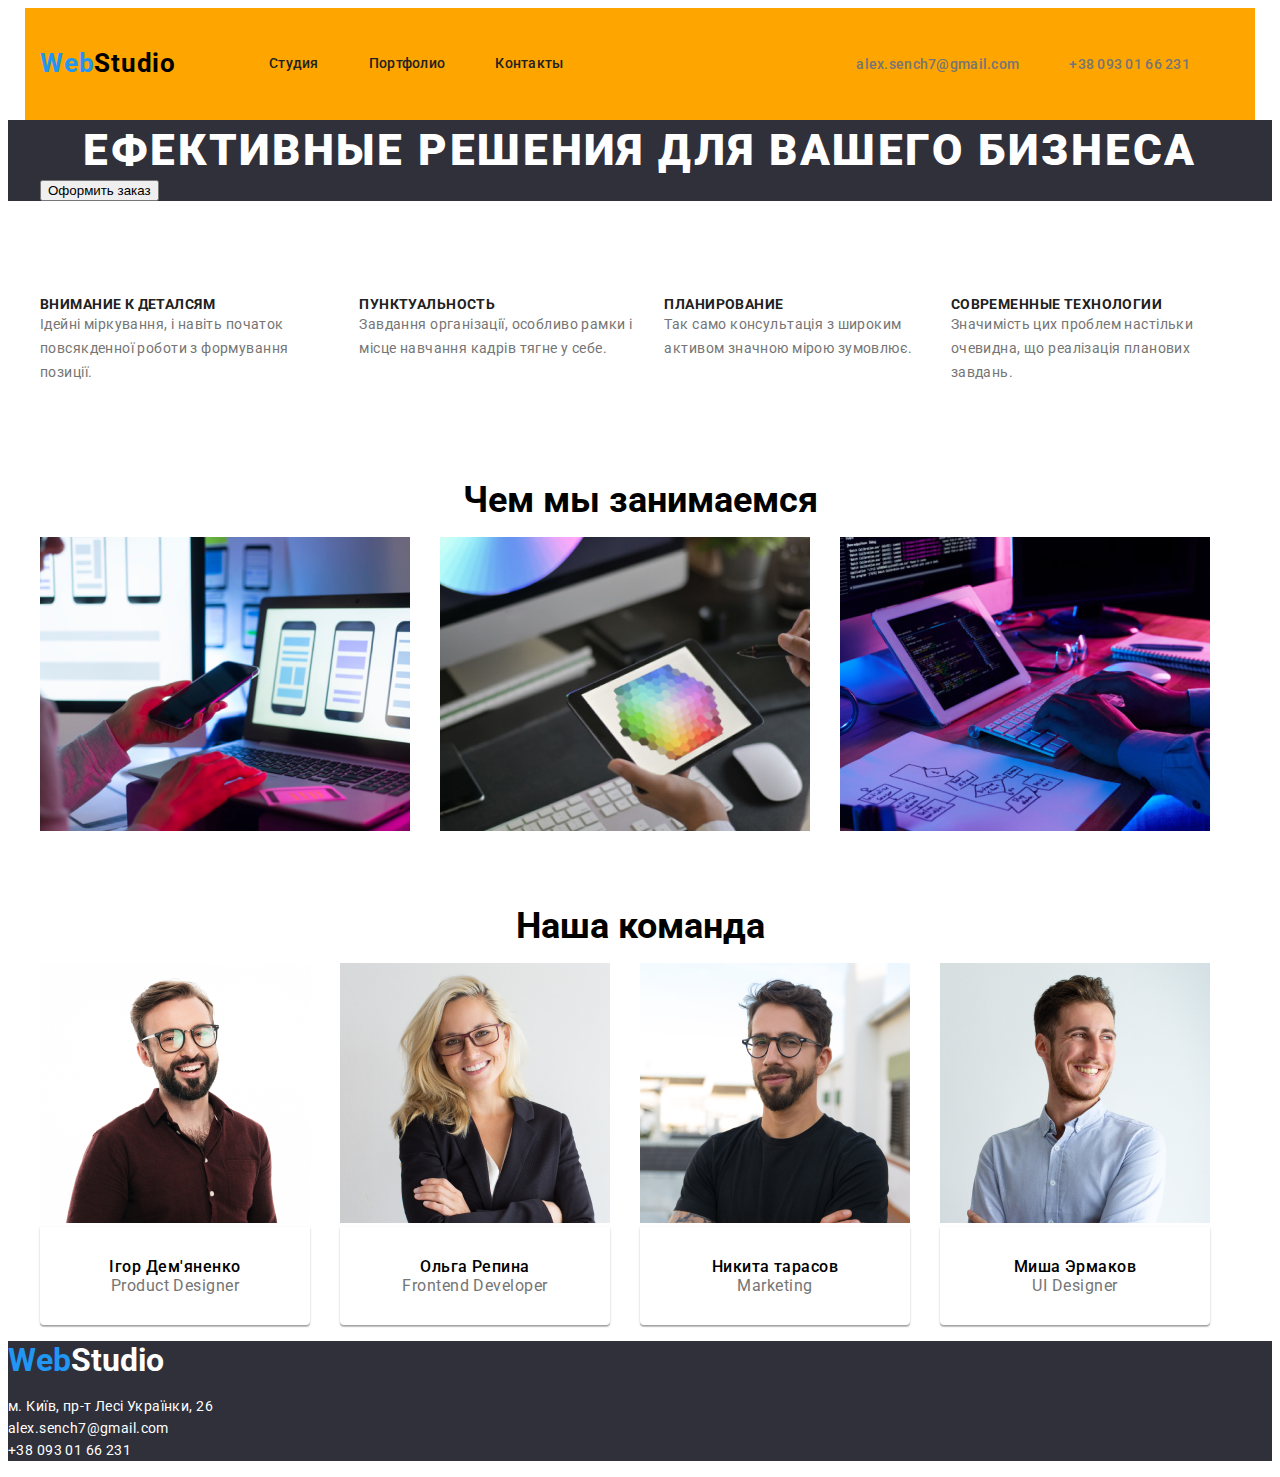
<file: index.html>
<!DOCTYPE html>
<html lang="ru">
  <head>
    <meta charset="UTF-8" />
    <meta http-equiv="X-UA-Compatible" content="IE=edge" />
    <meta name="viewport" content="width=device-width, initial-scale=1.0" />
    <title>Web Studio</title>
    <!-- fonts style -->
    <link rel="preconnect" href="https://fonts.googleapis.com" />
    <link rel="preconnect" href="https://fonts.gstatic.com" crossorigin />
    <link
      href="https://fonts.googleapis.com/css2?family=Raleway:wght@700&family=Roboto:wght@400;500;700;900&display=swap"
      rel="stylesheet"
    />
    <link rel="stylesheet" href="./css/style.css" />
  </head>
  <body>
    <header class="header">
      <div class="container header__container">
        <a class="logo">
          <span class="logo_web">Web</span
          ><span class="logo_header">Studio</span>
        </a>
        <nav class="header__nav">
          <ul class="header__list list">
            <li class="header__item">
              <a class="header__link link" target="_blank" href="">Студия</a>
            </li>
            <li class="header__item">
              <a
                class="header__link link"
                href="./portfolio.html"
                target="_blank"
                >Портфолио</a
              >
            </li>
            <li class="header__item">
              <a class="header__link link" href="#contacts">Контакты</a>
            </li>
          </ul>
        </nav>
        <ul class="contact_list list">
          <li class="contact__item">
            <a class="contact__link link" href="mailto:alex.sench7@gmail.com"
              >alex.sench7@gmail.com</a
            >
          </li>
          <li class="contact__item">
            <a class="contact__link link" href="tel:+380930166231"
              >+38 093 01 66 231</a
            >
          </li>
        </ul>
      </div>
    </header>
    <main>
      <!-- hero section -->
      <section class="hero__section">
        <div class="container">
          <h2 class="hero__title">ЕФЕКТИВНЫЕ РЕШЕНИЯ ДЛЯ ВАШЕГО БИЗНЕСА</h2>
          <button class="hero__bth" type="button">Оформить заказ</button>
        </div>
      </section>

      <!-- info section -->
      <section class="info__section">
        <div class="container">
          <ul class="info__list list">
            <li class="info__item">
                <h2 class="info__title">Внимание к деталсям</h2>
                <p class="info__p">
                  Ідейні міркування, і навіть початок повсякденної роботи з
                  формування позиції.
                </p>
            </li>
            <li class="info__item">
              <h2 class="info__title">Пунктуальность</h2>
              <p class="info__p">
                Завдання організації, особливо рамки і місце навчання кадрів
                тягне у себе.
              </p>
            </li>
            <li class="info__item">
              <h2 class="info__title">Планирование</h2>
              <p class="info__p">
                Так само консультація з широким активом значною мірою зумовлює.
              </p>
            </li>
            <li class="info__item">
              <h2 class="info__title">Современные технологии</h2>
              <p class="info__p">
                Значимість цих проблем настільки очевидна, що реалізація
                планових завдань.
              </p>
            </li>
          </ul>
        </div>
      </section>

      <!-- about section -->
      <section class="about__section">
        <div class="container">
          <h2 class="title_text">Чем мы занимаемся</h2>
          <ul class="about__list list">
            <li class="about__item">
              <img
                class="about__img"
                src="./immages/about/img-1.png"
                width="370"
                height="294"
                alt=""
              />
            </li>
            <li class="about__item">
              <img
                class="about__img"
                src="./immages/about/img.jpg"
                width="370"
                height="294"
                alt=""
              />
            </li>
            <li class="about__item">
              <img
                class="about__img"
                src="./immages/about/img.png"
                width="370"
                height="294"
                alt=""
              />
            </li>
          </ul>
        </div>
      </section>
      <!-- team section -->

      <section class="team_setion">
        <div class="container">
          <h2 class="title_text">Наша команда</h2>
          <ul class="team__list list">
            <li class="team__item">
              <img src="./immages/team/img-1.png" alt="" />
              <div class="team__wrapper">
                <h2 class="team__name">Ігор Дем'яненко</h2>
                <p class="team__position">Product Designer</p>
              </div>
            </li>

            <li class="team__item">
              <img
                src="./immages/team/img-2.png"
                width="100%"
                height="260px"
                alt=""
              />
              <div class="team__wrapper">
                <h2 class="team__name">Ольга Репина</h2>
                <p class="team__position">Frontend Developer</p>
              </div>
            </li>
            <li class="team__item">
              <img
                src="./immages/team/img-3.png"
                width="100%"
                height="260px"
                alt=""
              />
              <div class="team__wrapper">
                <h2 class="team__name">Никита тарасов</h2>
                <p class="team__position">Marketing</p>
              </div>
            </li>
            <li class="team__item">
              <img
                src="./immages/team/img-4.png"
                width="100%"
                height="260px"
                alt=""
              />
              <div class="team__wrapper">
                <h2 class="team__name">Миша Эрмаков</h2>
                <p class="team__position">UI Designer</p>
              </div>
            </li>
          </ul>
        </div>
      </section>
    </main>

    <!-- footer -->
    <footer class="footer">
      <h1>
        <span class="logo_web">Web</span><span class="logo_footer">Studio</span>
      </h1>
      <address class="address">
        <ul class="address_list list" id="contacts">
          <li class="address__item">
            <a
              class="address__link link"
              target="_blank"
              rel="noopener noreferrer"
              href="https://goo.gl/maps/arQ44oJf2PZ5prAm6"
            >
              м. Київ, пр-т Лесі Українки, 26
            </a>
          </li>
          <li class="address__item">
            <a class="address__link link" href="mailto:alex.sench7@gmail.com"
              >alex.sench7@gmail.com</a
            >
          </li>
          <li class="address__item">
            <a class="address__link link" href="tel:+380930166231"
              >+38 093 01 66 231</a
            >
          </li>
        </ul>
      </address>
    </footer>
  </body>
</html>
</file>
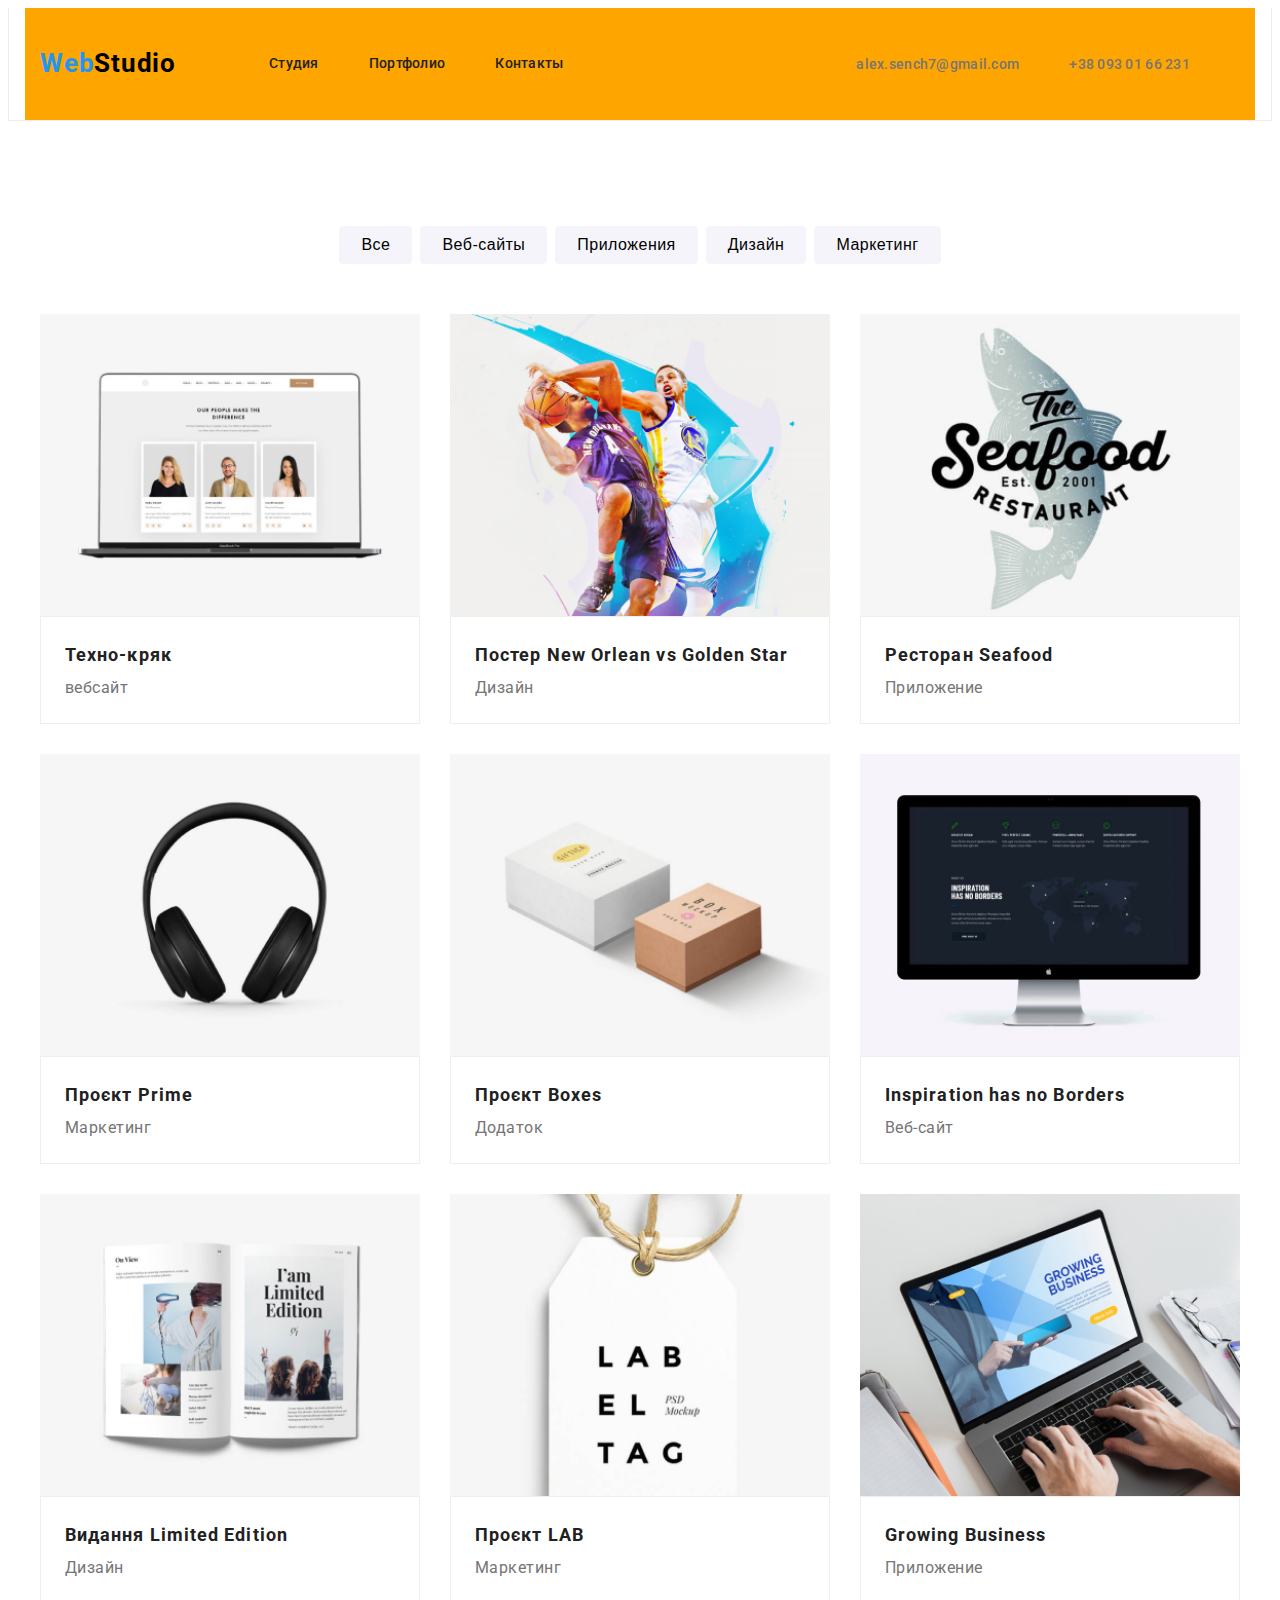
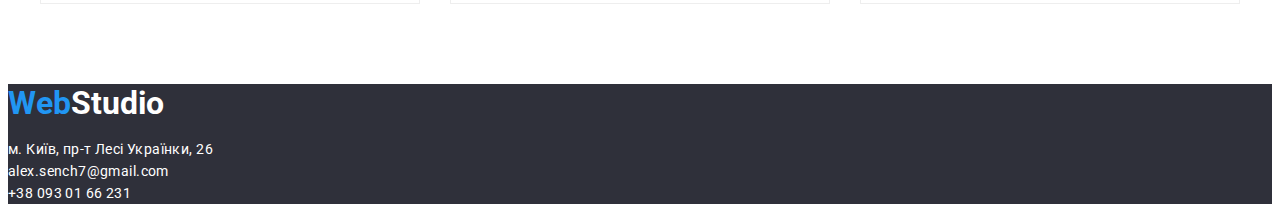
<file: portfolio.html>
<!DOCTYPE html>
<html lang="en">
  <head>
    <meta charset="UTF-8" />
    <meta http-equiv="X-UA-Compatible" content="IE=edge" />
    <meta name="viewport" content="width=device-width, initial-scale=1.0" />
    <title>Web Studio</title>
    <!-- fonts style -->
    <link rel="preconnect" href="https://fonts.googleapis.com" />
    <link rel="preconnect" href="https://fonts.gstatic.com" crossorigin />
    <link
      href="https://fonts.googleapis.com/css2?family=Raleway:wght@700&family=Roboto:wght@400;500;700;900&display=swap"
      rel="stylesheet"
    />
    <link rel="stylesheet" href="./css/style.css" />
  </head>
  <body>
    <!-- header section -->
    <header class="header__section header__portfolio">
      <div class="container header__container">
        <a class="logo">
          <span class="logo_web">Web</span
          ><span class="logo_header">Studio</span>
        </a>
        <nav class="header__nav">
          <ul class="header__list list">
            <li class="header__item">
              <a class="header__link link" href="./index.html">Студия</a>
            </li>
            <li class="header__item">
              <a
                class="header__link link"
                href="./portfolio.html"
                target="_blank"
                >Портфолио</a
              >
            </li>
            <li class="header__item">
              <a class="header__link link" href="#contacts">Контакты</a>
            </li>
          </ul>
        </nav>
        <ul class="contact_list list">
          <li class="contact__item">
            <a class="contact__link link" href="mailto:alex.sench7@gmail.com"
              >alex.sench7@gmail.com</a
            >
          </li>
          <li class="contact__item">
            <a class="contact__link link" href="tel:+380930166231"
              >+38 093 01 66 231</a
            >
          </li>
        </ul>
      </div>
    </header>

    <section class="card__section">
      <div class="container">
        <ul class="card-btn__list list">
          <li class="card-btn__item"><button class="card__btn">Все</button></li>
          <li class="card-btn__item"><button class="card__btn">Веб-сайты</button></li>
          <li class="card-btn__item"><button class="card__btn">Приложения</button></li>
          <li class="card-btn__item"><button class="card__btn">Дизайн</button></li>
          <li class="card-btn__item"><button class="card__btn">Маркетинг</button></li>
        </ul>
        <ul class="card__list list">
          <li class="card__item">
            <img src="./immages/portfolio/img-1.jpg" width="100%" alt="" />
            <div class="card__wrapper">
              <h3 class="card__title">Техно-кряк</h3>
              <p class="card__discription">вебсайт</p>
            </div>
          </li>
          <li class="card__item">
            <img src="./immages/portfolio/img-2.jpg" width="100%" alt="" />
            <div class="card__wrapper">
              <h3 class="card__title">Постер New Orlean vs Golden Star</h3>
              <p class="card__discription">Дизайн</p>
            </div>
          </li>
          <li class="card__item">
            <img src="./immages/portfolio/img-3.jpg" width="100%" alt="" />
            <div class="card__wrapper">
              <h3 class="card__title">Ресторан Seafood</h3>
              <p class="card__discription">Приложение</p>
            </div>
          </li>
          <li class="card__item">
            <img src="./immages/portfolio/img-4.jpg" width="100%" alt="" />
            <div class="card__wrapper">
              <h3 class="card__title">Проєкт Prime</h3>
              <p class="card__discription">Маркетинг</p>
            </div>
          </li>
          <li class="card__item">
            <img src="./immages/portfolio/img-5.jpg" width="100%" alt="" />
            <div class="card__wrapper">
              <h3 class="card__title">Проєкт Boxes</h3>
              <p class="card__discription">Додаток</p>
            </div>
          </li>
          <li class="card__item">
            <img src="./immages/portfolio/img-6.jpg" width="100%" alt="" />
            <div class="card__wrapper">
              <h3 class="card__title">Inspiration has no Borders</h3>
              <p class="card__discription">Веб-сайт</p>
            </div>
          </li>
          <li class="card__item">
            <img src="./immages/portfolio/img-7.jpg" width="100%" alt="" />
            <div class="card__wrapper">
              <h3 class="card__title">Видання Limited Edition</h3>
              <p class="card__discription">Дизайн</p>
            </div>
          </li>
          <li class="card__item">
            <img src="./immages/portfolio/img-8.jpg" width="100%" alt="" />
            <div class="card__wrapper">
              <h3 class="card__title">Проєкт LAB</h3>
              <p class="card__discription">Маркетинг</p>
            </div>
          </li>
          <li class="card__item">
            <img src="./immages/portfolio/img-9.jpg" width="100%" alt="" />
            <div class="card__wrapper">
              <h3 class="card__title">Growing Business</h3>
              <p class="card__discription">Приложение</p>
            </div>
          </li>
        </ul>
      </div>
    </section>

    <!-- footer -->
    <footer class="footer">
      <h1>
        <span class="logo_web">Web</span><span class="logo_footer">Studio</span>
      </h1>
      <address class="address">
        <ul class="address_list list" id="contacts">
          <li class="address__item">
            <a
              class="address__link link"
              target="_blank"
              rel="noopener noreferrer"
              href="https://goo.gl/maps/arQ44oJf2PZ5prAm6"
            >
              м. Київ, пр-т Лесі Українки, 26
            </a>
          </li>
          <li class="address__item">
            <a class="address__link link" href="mailto:alex.sench7@gmail.com"
              >alex.sench7@gmail.com</a
            >
          </li>
          <li class="address__item">
            <a class="address__link link" href="tel:+380930166231"
              >+38 093 01 66 231</a
            >
          </li>
        </ul>
      </address>
    </footer>
  </body>
</html>
</file>
<file: css/style.css>
:root {
  /* fonts */
  --main-fonts: "Roboto", sans-serif;
  --secondary-fonts: "Raleway", sans-serif;

  /* text colors */
  --dark-color: #212121;
  --grey-color: #757575;
  --white-color: #ffffff;
  --black-color: #000000;
  --light-black-color: #2f303a;
  --acent--color: #2196f3;

  /* btn-color */
  --btn-color: #2196f3;

  /* bg colors */
  --dark--bg-color: #2f303a;
  --light--bg--color: #f5f5f5;

  /* others */
}

body {
  font-family: var(--main-fonts);
  color: var(--acent-color);
}

.container {
  width: 1200px;
  margin-left: auto;
  margin-right: auto;
  padding-left: 15px;
  padding-right: 15px;
}

/* reset */
.link {
  text-decoration: none;
  color: currentColor;
}

.list {
  list-style: none;
  padding: 0;
}

h1,
h2,
h3,
h4,
h5,
h6,
p {
  margin: 0;
}

.title_text {
  font-weight: 700;
  font-size: 36px;
  line-height: 42px;
  text-align: center;
  letter-spacing: 0.03e;
}

/* logo */
.logo_web {
  color: var(--acent--color);
}
.logo_footer {
  color: var(--white-color);
}
.logo {
  font-weight: 700;
  font-size: 26px;
  line-height: 31px;
  letter-spacing: 0.03em;
  margin-right: 93px;
}

/* header section */
.header__section {
  border: 1px solid #ececec;
}

.header__container {
  display: flex;
  align-items: center;
  background-color: orange;
}
.header__nav {
  margin-right: auto;
}

.header__list {
  display: flex;
}
.header__item {
  margin-right: 50px;
}
.hader__item:last-child {
  margin-right: 0px;
}

.header__link {
  font-weight: 500;
  font-size: 14px;
  line-height: 1.14;
  letter-spacing: 0.02em;
  color: #212121;
  display: block;
  padding-top: 32px;
  padding-bottom: 32px;
}
.header__link:hover,
.header__link:focus {
  color: var(--acent--color);
  cursor: pointer;
}
.header__phone {
  font-weight: 500;
  font-size: 14px;
  line-height: calc(16 / 14);
  letter-spacing: 0.02em;
  color: var(--grey-color);
}
.header__phone:hover,
.header__phone:focus {
  color: var(--acent--color);
  cursor: pointer;
}
.contact_list {
  display: flex;
}
.contact__item {
  margin-right: 50px;
  font-weight: 500;
  font-size: 14px;
  line-height: 16px;
  letter-spacing: 0.02em;

  color: #757575;
}
.contact_item:last-child {
  margin-right: 0px;
}
.contact__link {
  padding-top: 50px;
  padding-bottom: 50px;
}

/* hero secion */
.hero__section {
  background-color: var(--dark--bg-color);
  margin-bottom: 95px;
}
.hero__title {
  font-weight: 900;
  font-size: 44px;
  line-height: calc(60 / 44);
  text-align: center;
  letter-spacing: 0.06em;
  text-transform: uppercase;
  color: var(--white-color);
}

.hero__btn {
  font-weight: 700;
  font-size: 16px;
  line-height: calc(30 / 16);
  color: var(--white-color);
  background-color: var(--btn-color);
  padding-top: 10px;
  padding-bottom: 10px;
  padding-left: 32px;
  padding-right: 32px;
  box-shadow: 0px 4px 4px rgba(0, 0, 0, 0.15);
  border-radius: 4px;
  border: none;
  cursor: pointer;
}

/* title section */
.title__title {
  font-size: 14px;
  line-height: 16px;
  letter-spacing: 0.03em;
  text-transform: uppercase;
  color: var(--dark-color);
}

/* info section */
.info__section {
  margin-bottom: 95px;
}
.info__list {
  display: flex;
  gap: 30px;
}
.info__title {
  font-weight: 700;
  font-size: 14px;
  line-height: 16px;
  letter-spacing: 0.03em;
  text-transform: uppercase;
  color: var(--dark-color);
}
.info__p {
  font-weight: 400;
  font-size: 14px;
  line-height: calc(24 / 14);
  letter-spacing: 0.03em;
  color: var(--grey-color);
}
/* about */
.about__section {
  margin-bottom: 70px;
}
.about__list {
  display: flex;
  flex-wrap: wrap;
  gap: 30px;
}
/* .about__item {
} */
.about__item:last-child {
  margin-right: 0px;
}
.about__img {
  width: 100%;
}

/* team section */
.team__section {
  background-color: #f5f4fa;
}
.team__list {
  display: flex;
  flex-wrap: wrap;
  gap: 30px;
}
/* .team__item {
  width: calc((100% - 3 * 30px) / 4);
} */
.team__wrapper {
  padding: 30px;
  background: #ffffff;
  box-shadow: 0px 1px 3px rgba(0, 0, 0, 0.12), 0px 1px 1px rgba(0, 0, 0, 0.14),
    0px 2px 1px rgba(0, 0, 0, 0.2);
  border-radius: 0px 0px 4px 4px;
}

.team__name {
  font-weight: 500;
  font-size: 16px;
  line-height: 19px;
  text-align: center;
  letter-spacing: 0.03em;
  color: var(#212121);
}
.team__position {
  font-weight: 400;
  font-size: 16px;
  line-height: 19px;
  text-align: center;
  letter-spacing: 0.03em;
  color: var(--grey-color);
}

/* footer section */
.footer {
  background-color: var(--dark--bg-color);
}
.address__link {
  font-family: "Roboto";
  font-style: normal;
  font-weight: 400;
  font-size: 14px;
  line-height: calc(22 / 14);
  letter-spacing: 0.03em;
  color: var(--white-color);
}

/* PORTFOLIO */
.header__portfolio {
  border-top: none;
  margin-bottom: 105px;
}
.card__section {
  margin-bottom: 80px;
}
.card-btn__list {
  display: flex;
  align-items: center;
  justify-content: center;
  gap: 8px;
  margin-bottom: 50px;
}

.card__btn {
  font-style: normal;
  font-weight: 500;
  font-size: 16px;
  line-height: calc(26 / 16);
  text-align: center;
  letter-spacing: 0.03em;
  background: #f5f4fa;
  border-radius: 4px;
  border: none;
  padding: 6px 22px;
}
.card__btn:hover,
.card__btn:focus {
  color: var(--white-color);
  background-color: var(--btn-color);
  box-shadow: 0px 3px 1px rgba(0, 0, 0, 0.1), 0px 1px 2px rgba(0, 0, 0, 0.08),
    0px 2px 2px rgba(0, 0, 0, 0.12);
  border-radius: 4px;
}
.card__list {
  display: flex;
  flex-wrap: wrap;
  gap: 30px;
}
.card__item {
  width: calc((100% - 2 * 30px) / 3);
}
.card__wrapper {
  background: #ffffff;
  border: 1px solid #eeeeee;
  padding: 20px 24px;
  margin-top: -4px;
}

.card__title {
  font-weight: 700;
  font-size: 18px;
  line-height: 2;
  letter-spacing: 0.06em;
  color: #212121;
}
/* font-weight: 700;
font-size: 18px;
line-height: 2;
letter-spacing: 0.06em;
color: #212121;
margin-bottom: 4px; */

.card__discription {
  font-weight: 400;
  font-size: 16px;
  line-height: calc(30 / 16);
  letter-spacing: 0.03em;

  color: var(--grey-color);
}
</file>
